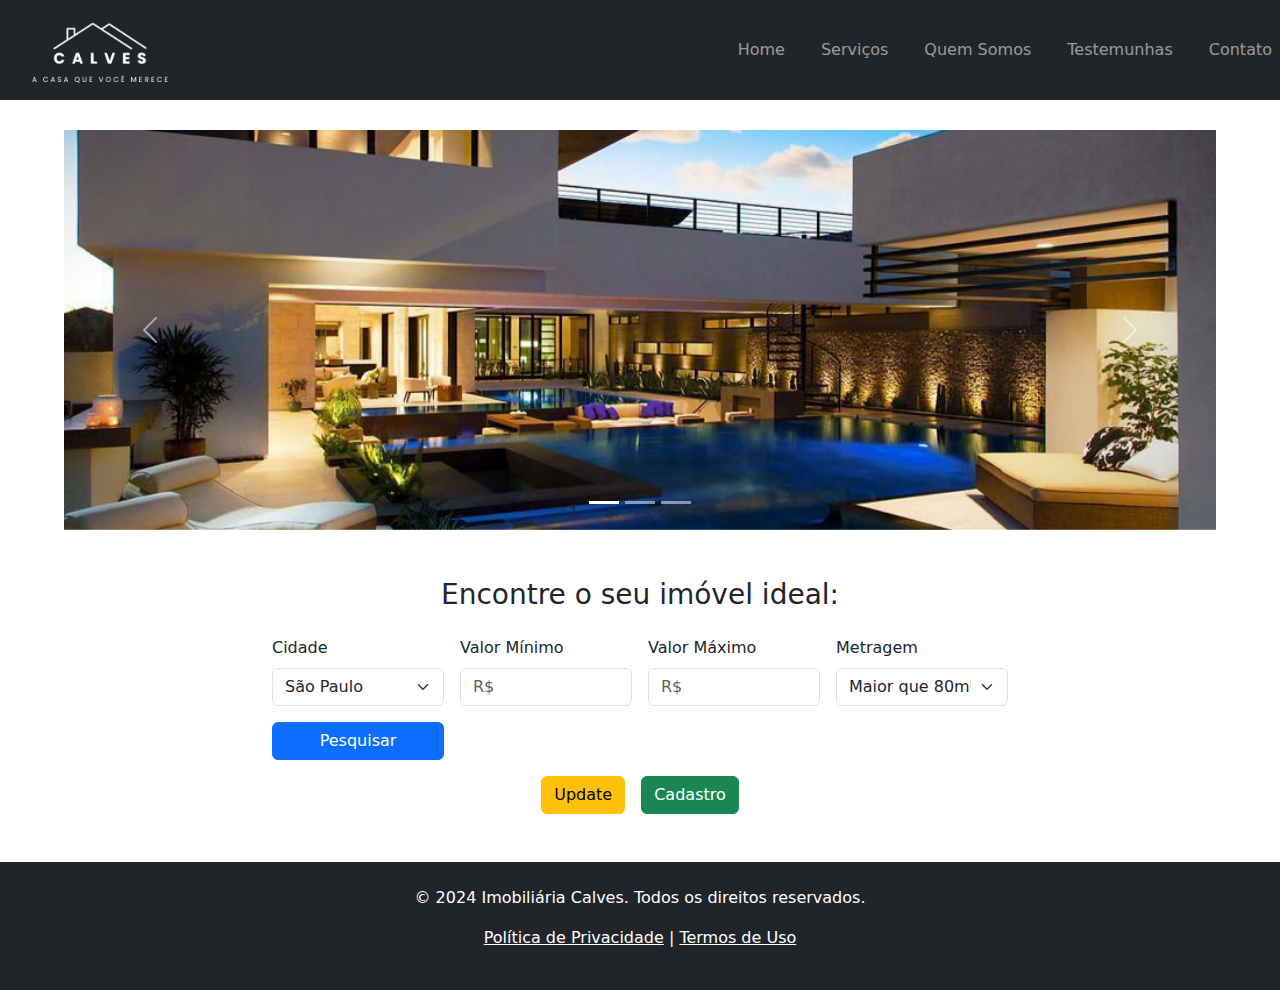
<file: index.html>
<!DOCTYPE html>
<html lang="pt-BR">
<head>
    <meta charset="UTF-8">
    <meta name="viewport" content="width=device-width, initial-scale=1.0">
    <title>Imobiliária</title>
    <link rel="stylesheet" href="Gusta\estilo.css"> <!-- Link para o CSS personalizado -->
    <link href="https://cdn.jsdelivr.net/npm/bootstrap@5.1.3/dist/css/bootstrap.min.css" rel="stylesheet"> <!-- Bootstrap -->
    <script src="https://cdn.jsdelivr.net/npm/@popperjs/core@2.11.6/dist/umd/popper.min.js"></script> <!-- Popper.js -->
    <script src="https://cdn.jsdelivr.net/npm/bootstrap@5.1.3/dist/js/bootstrap.min.js"></script> <!-- Bootstrap JS -->
</head>
<body>

    <!-- Navbar -->
    <nav class="navbar navbar-expand-lg navbar-dark bg-dark">
        <a class="navbar-brand" href="#">
            <img src="imagens\calves.png" alt="Logo" class="navbar-logo"> <!-- Logo -->
        </a>
        <button class="navbar-toggler" type="button" data-bs-toggle="collapse" data-bs-target="#navbarNav" aria-controls="navbarNav" aria-expanded="false" aria-label="Toggle navigation">
            <span class="navbar-toggler-icon"></span>
        </button>
        <div class="collapse navbar-collapse" id="navbarNav">
            <ul class="navbar-nav ms-auto">
                <li class="nav-item"><a class="nav-link" href="#">Home</a></li>
                <li class="nav-item"><a class="nav-link" href="#">Serviços</a></li>
                <li class="nav-item"><a class="nav-link" href="#">Quem Somos</a></li>
                <li class="nav-item"><a class="nav-link" href="#">Testemunhas</a></li>
                <li class="nav-item"><a class="nav-link" href="#">Contato</a></li>
            </ul>
        </div>
    </nav>

    <!-- Carrossel de Imagens -->
    <div id="carouselExampleIndicators" class="carousel slide" data-bs-ride="carousel">
        <ol class="carousel-indicators">
            <li data-bs-target="#carouselExampleIndicators" data-bs-slide-to="0" class="active"></li>
            <li data-bs-target="#carouselExampleIndicators" data-bs-slide-to="1"></li>
            <li data-bs-target="#carouselExampleIndicators" data-bs-slide-to="2"></li>
        </ol>
        <div class="carousel-inner">
            <div class="carousel-item active">
                <img src="imagens\fundo.jpg" alt="Casa 1">
            </div>
            <div class="carousel-item">
                <img src="imagens\fundo2.jpg" alt="Casa 2">
            </div>
            <div class="carousel-item">
                <img src="imagens\fundo3.jpg" alt="Casa 3">
            </div>
        </div>
        <a class="carousel-control-prev" href="#carouselExampleIndicators" role="button" data-bs-slide="prev">
            <span class="carousel-control-prev-icon" aria-hidden="true"></span>
            <span class="visually-hidden">Previous</span>
        </a>
        <a class="carousel-control-next" href="#carouselExampleIndicators" role="button" data-bs-slide="next">
            <span class="carousel-control-next-icon" aria-hidden="true"></span>
            <span class="visually-hidden">Next</span>
        </a>
    </div>

    <div class="container my-5">
        <div class="row justify-content-center">
            <div class="col-md-8">
                <h3 class="text-center mb-4">Encontre o seu imóvel ideal:</h3>
                <form class="row g-3">
                    <div class="col-md-3">
                        <label for="cidade" class="form-label">Cidade</label>
                        <select class="form-select" id="cidade">
                            <option value="sao-paulo">São Paulo</option>
                            <option value="rio-de-janeiro">Rio de Janeiro</option>
                            <option value="rio-grande-do-sul">Rio Grande do Sul</option>
                        </select>
                    </div>
                    <div class="col-md-3">
                        <label for="valorMinimo" class="form-label">Valor Mínimo</label>
                        <input type="number" class="form-control" id="valorMinimo" placeholder="R$">
                    </div>
                    <div class="col-md-3">
                        <label for="valorMaximo" class="form-label">Valor Máximo</label>
                        <input type="number" class="form-control" id="valorMaximo" placeholder="R$">
                    </div>
                    <div class="col-md-3">
                        <label for="metragem" class="form-label">Metragem</label>
                        <select class="form-select" id="metragem">
                            <option value="maior-que-80m2">Maior que 80m²</option>
                            <option value="maior-que-120m2">Maior que 120m²</option>
                        </select>
                    </div>

                    <div class="col-md-3 d-flex align-items-end">
                        <a href="consulta.html" class="btn btn-primary w-100">Pesquisar</a>
                    </div>
                    <div class="col-md-12 d-flex justify-content-center">
                        <a href="update.html" class="btn btn-warning mx-2">Update</a>
                        <a href="cadastro.html" class="btn btn-success mx-2">Cadastro</a>
                    </div>
                </form>
            </div>
        </div>
    </div>
    <!-- Footer -->
    <footer class="bg-dark text-white text-center py-4 mt-5">
        <p>&copy; 2024 Imobiliária Calves. Todos os direitos reservados.</p>
        <p><a href="privacy.html" class="text-white">Política de Privacidade</a> | <a href="terms.html" class="text-white">Termos de Uso</a></p>
    </footer>

</body>
</html>
</file>
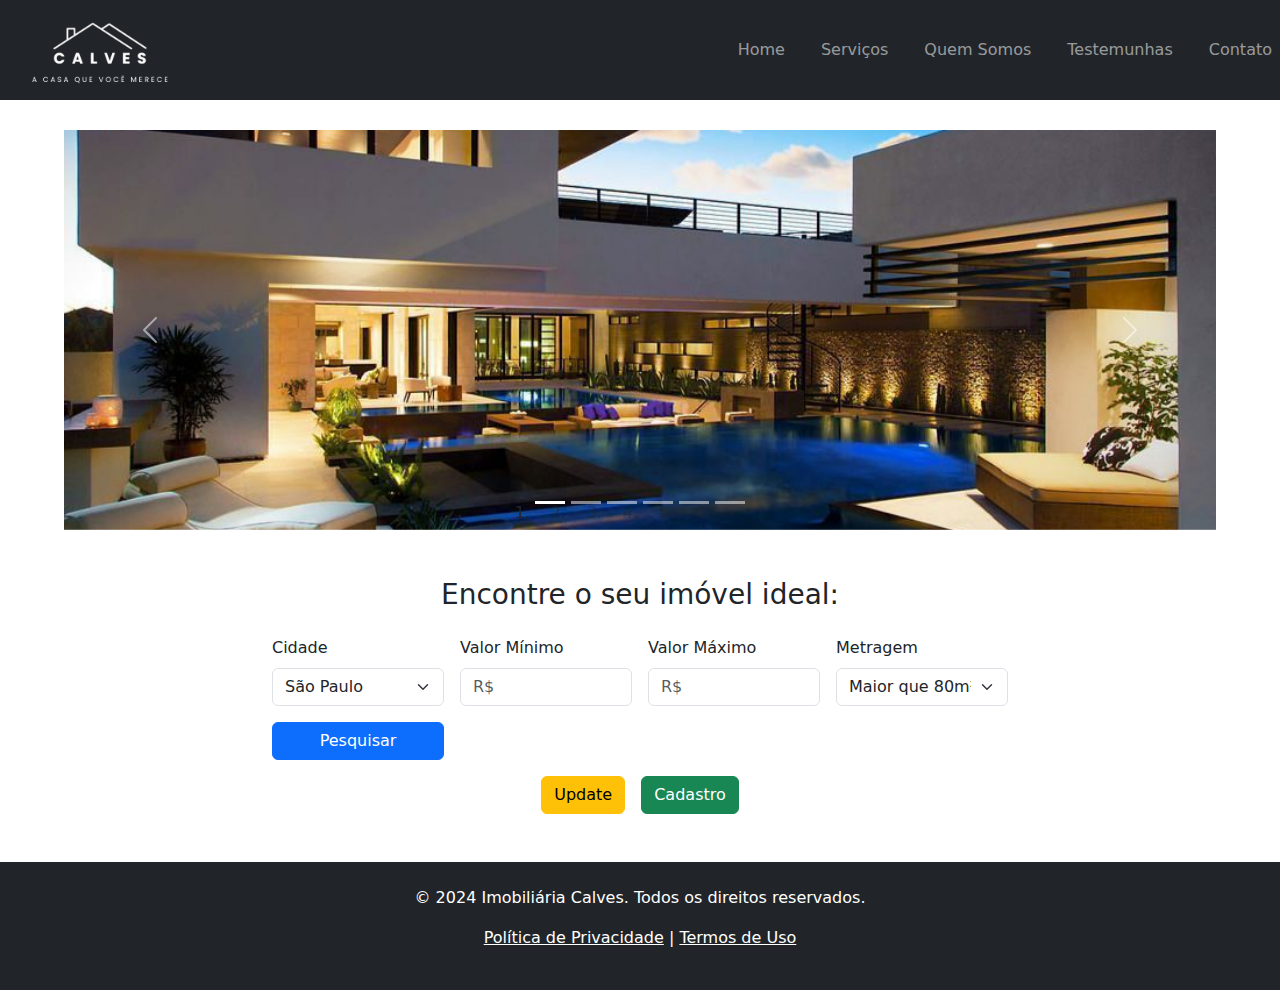
<file: Gusta/index.html>
<!DOCTYPE html>
<html lang="pt-BR">
<head>
    <meta charset="UTF-8">
    <meta name="viewport" content="width=device-width, initial-scale=1.0">
    <title>Imobiliária</title>
    <link rel="stylesheet" href="estilo.css"> <!-- Link para o CSS personalizado -->
    <link href="https://cdn.jsdelivr.net/npm/bootstrap@5.1.3/dist/css/bootstrap.min.css" rel="stylesheet"> <!-- Bootstrap -->
    <script src="https://cdn.jsdelivr.net/npm/@popperjs/core@2.11.6/dist/umd/popper.min.js"></script> <!-- Popper.js -->
    <script src="https://cdn.jsdelivr.net/npm/bootstrap@5.1.3/dist/js/bootstrap.min.js"></script> <!-- Bootstrap JS -->
</head>
<body>

    <!-- Navbar -->
    <nav class="navbar navbar-expand-lg navbar-dark bg-dark">
        <a class="navbar-brand" href="#">
            <img src="calves.png" alt="Logo" class="navbar-logo"> <!-- Logo -->
        </a>
        <button class="navbar-toggler" type="button" data-bs-toggle="collapse" data-bs-target="#navbarNav" aria-controls="navbarNav" aria-expanded="false" aria-label="Toggle navigation">
            <span class="navbar-toggler-icon"></span>
        </button>
        <div class="collapse navbar-collapse" id="navbarNav">
            <ul class="navbar-nav ms-auto">
                <li class="nav-item"><a class="nav-link" href="#">Home</a></li>
                <li class="nav-item"><a class="nav-link" href="#">Serviços</a></li>
                <li class="nav-item"><a class="nav-link" href="#">Quem Somos</a></li>
                <li class="nav-item"><a class="nav-link" href="#">Testemunhas</a></li>
                <li class="nav-item"><a class="nav-link" href="#">Contato</a></li>
            </ul>
        </div>
    </nav>

    <!-- Carrossel de Imagens -->
    <div id="carouselExampleIndicators" class="carousel slide" data-bs-ride="carousel">
        <ol class="carousel-indicators">
            <li data-bs-target="#carouselExampleIndicators" data-bs-slide-to="0" class="active"></li>
            <li data-bs-target="#carouselExampleIndicators" data-bs-slide-to="1"></li>
            <li data-bs-target="#carouselExampleIndicators" data-bs-slide-to="2"></li>
            <li data-bs-target="#carouselExampleIndicators" data-bs-slide-to="3"></li>
            <li data-bs-target="#carouselExampleIndicators" data-bs-slide-to="4"></li>
            <li data-bs-target="#carouselExampleIndicators" data-bs-slide-to="5"></li>
        </ol>
        <div class="carousel-inner">
            <div class="carousel-item active">
                <img src="fundo.jpg" alt="Casa 1">
            </div>
            <div class="carousel-item">
                <img src="fundo2.jpg" alt="Casa 2">
            </div>
            <div class="carousel-item">
                <img src="fundo3.jpg" alt="Casa 3">
            </div>
        </div>
        <a class="carousel-control-prev" href="#carouselExampleIndicators" role="button" data-bs-slide="prev">
            <span class="carousel-control-prev-icon" aria-hidden="true"></span>
            <span class="visually-hidden">Previous</span>
        </a>
        <a class="carousel-control-next" href="#carouselExampleIndicators" role="button" data-bs-slide="next">
            <span class="carousel-control-next-icon" aria-hidden="true"></span>
            <span class="visually-hidden">Next</span>
        </a>
    </div>

    <div class="container my-5">
        <div class="row justify-content-center">
            <div class="col-md-8">
                <h3 class="text-center mb-4">Encontre o seu imóvel ideal:</h3>
                <form class="row g-3">
                    <div class="col-md-3">
                        <label for="cidade" class="form-label">Cidade</label>
                        <select class="form-select" id="cidade">
                            <option value="sao-paulo">São Paulo</option>
                            <option value="rio-de-janeiro">Rio de Janeiro</option>
                            <option value="rio-grande-do-sul">Rio Grande do Sul</option>
                        </select>
                    </div>
                    <div class="col-md-3">
                        <label for="valorMinimo" class="form-label">Valor Mínimo</label>
                        <input type="number" class="form-control" id="valorMinimo" placeholder="R$">
                    </div>
                    <div class="col-md-3">
                        <label for="valorMaximo" class="form-label">Valor Máximo</label>
                        <input type="number" class="form-control" id="valorMaximo" placeholder="R$">
                    </div>
                    <div class="col-md-3">
                        <label for="metragem" class="form-label">Metragem</label>
                        <select class="form-select" id="metragem">
                            <option value="maior-que-80m2">Maior que 80m²</option>
                            <option value="maior-que-120m2">Maior que 120m²</option>
                        </select>
                    </div>

                    <div class="col-md-3 d-flex align-items-end">
                        <a href="consulta.html" class="btn btn-primary w-100">Pesquisar</a>
                    </div>
                    <div class="col-md-12 d-flex justify-content-center">
                        <a href="update.html" class="btn btn-warning mx-2">Update</a>
                        <a href="cadastro.html" class="btn btn-success mx-2">Cadastro</a>
                    </div>
                </form>
            </div>
        </div>
    </div>
    <!-- Footer -->
    <footer class="bg-dark text-white text-center py-4 mt-5">
        <p>&copy; 2024 Imobiliária Calves. Todos os direitos reservados.</p>
        <p><a href="privacy.html" class="text-white">Política de Privacidade</a> | <a href="terms.html" class="text-white">Termos de Uso</a></p>
    </footer>

</body>
</html>
</file>
<file: Gusta/estilo.css>
#carouselExampleIndicators {
    max-width: 90%;            /* Largura máxima do carrossel */
    margin: 30px auto 0;       /* Centraliza horizontalmente e adiciona margem superior */
    height: 400px;             /* Define a altura fixa do carrossel */
}

/* Imagens do carrossel com comportamento semelhante ao background-size: cover */
#carouselExampleIndicators .carousel-item img {
    width: 100%;               /* Imagem ocupa toda a largura do carrossel */
    height: 100%;              /* Imagem ocupa toda a altura do carrossel */
    object-fit: cover;         /* Preenche o espaço como background-size: cover */
    object-position: center;   /* Centraliza a imagem para evitar cortes indesejados */
}

/* Garantir que o carrossel ocupe toda a altura do contêiner */
.carousel-inner,
.carousel-item {
    height: 100%;              /* Faz os itens do carrossel preencherem a altura completa */
}
/* Navbar com layout flex */
.navbar {
    display: flex;
    justify-content: space-between; /* Alinha itens da navbar com espaçamento */
    align-items: center;            /* Centraliza os itens verticalmente */
    height: 100px;
}

/* Navbar logo */
.navbar-logo {
    max-height: 200px; /* Ajusta a altura máxima da logo */
    width: auto;       /* Mantém a proporção da imagem */
}

/* Alinha os links da navbar com espaçamento */
.navbar-nav {
    display: flex;
    gap: 20px; /* Espaço entre os links */
}
</file>
